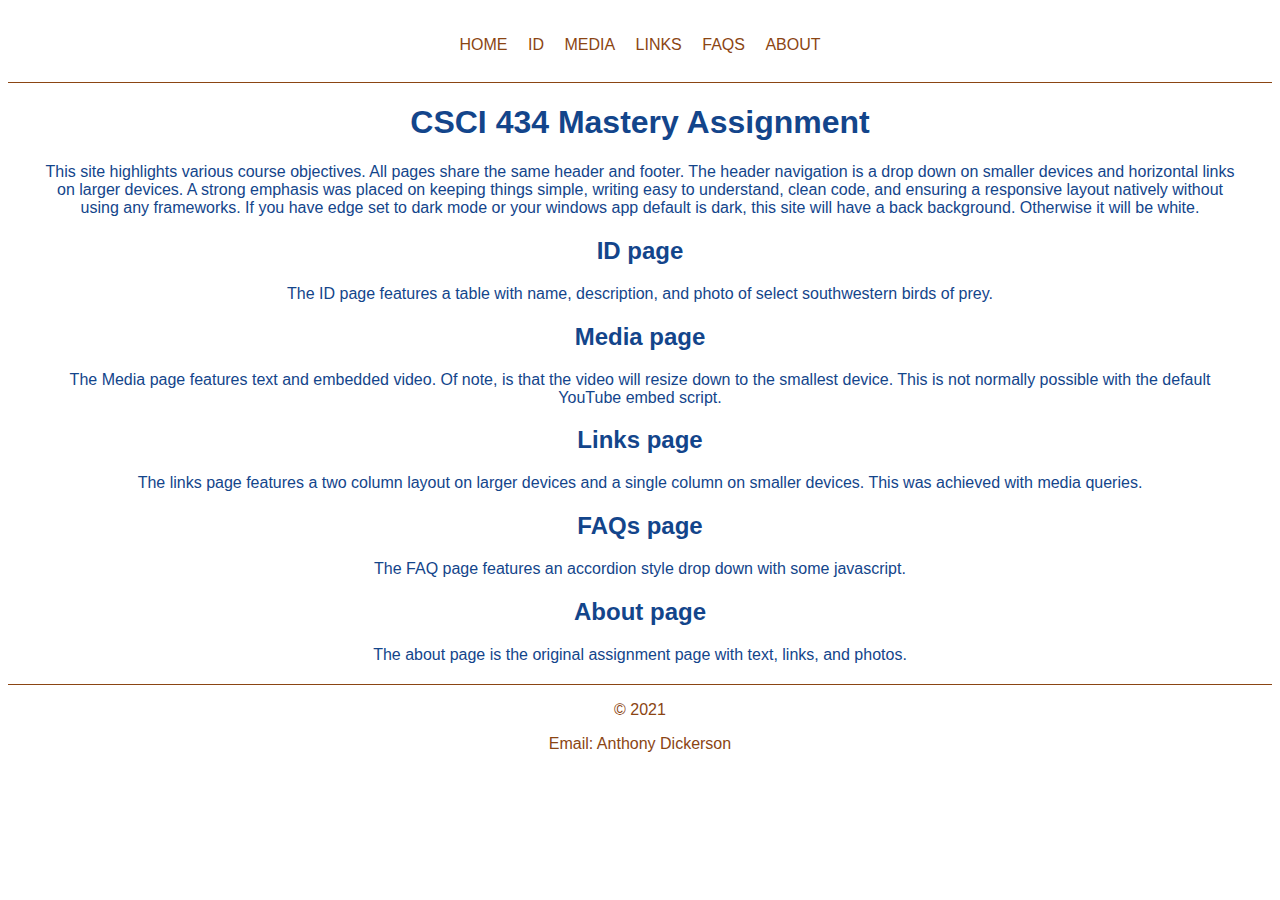
<file: index.html>
<!DOCTYPE html>
<!--
Anthony Dickerson
CSCI434 - Web Programming
https://b65cuda.github.io/Website/

Created: October 2, 2021 - Created index.html w/h1 tag and published to github pages
Changed: Oct 2, 21 - Added my base html template and included comments
Changed: Oct 6, 21 - Added a couple of about me <p> including links and two photos
Changed: Oct 20, 21 - Added id,media,links,FAQ pages started working on CSS
Changed: Oct 22, 21 - Added responsive CSS to make everything mobile friendly
Changed: Oct 30, 21 - Moved about info from index.html to about.html
                    - Added content to index and link pages 
                      and completed css for column responsiveness
-->
<html lang="en">
<head>    
    <meta charset="UTF-8">
    <meta name="viewport" content="width=device-width, initial-scale=1.0">
    <meta http-equiv="X-UA-Compatible" content="ie=edge">
    <title>CSCI 434 Mastery</title>
    <link rel="icon" type="image/png" href="img/favicon.png">
    <link rel="stylesheet" href="css/style.css">
</head>
<body>

    <header>
        <label for="hamburger">&#9776;</label>
        <input type="checkbox" id="hamburger"/>
        <nav>
            <a href="index.html">Home</a>
            <a href="id.html">ID</a>
            <a href="media.html">Media</a>
            <a href="links.html">Links</a>
            <a href="faq.html">FAQs</a>
            <a href="about.html">About</a>
        </nav>
    </header>
    
    <main>

        <h1>CSCI 434 Mastery Assignment</h1>
        <p>This site highlights various course objectives. All pages share the same header and footer. 
            The header navigation is a drop down on smaller devices and horizontal links on larger devices.
            A strong emphasis was placed on keeping things simple, writing easy to understand, clean code,
            and ensuring a responsive layout natively without using any frameworks. If you have edge set to dark mode
            or your windows app default is dark, this site will have a back background. Otherwise it will be white.</p>

        <h2>ID page</h2>
        <p>The ID page features a table with name, description, and photo of select southwestern birds of prey.</p>
        <h2>Media page</h2>
        <p>The Media page features text and embedded video. Of note, is that the video will resize down to the smallest device. This is not normally possible with the default YouTube embed script.</p>
        <h2>Links page</h2>
        <p>The links page features a two column layout on larger devices and a single column on smaller devices. This was achieved with media queries.</p>
        <h2>FAQs page</h2>
        <p>The FAQ page features an accordion style drop down with some javascript.</p>
        <h2>About page</h2>
        <p>The about page is the original assignment page with text, links, and photos.</p>

    </main>

    <footer>
        <p>&copy; 2021</p>
        <p>Email: <a href="mailto:anthony.dickerson@sckans.edu">Anthony Dickerson</a></p>
    </footer>
    
</body>
</html>
</file>
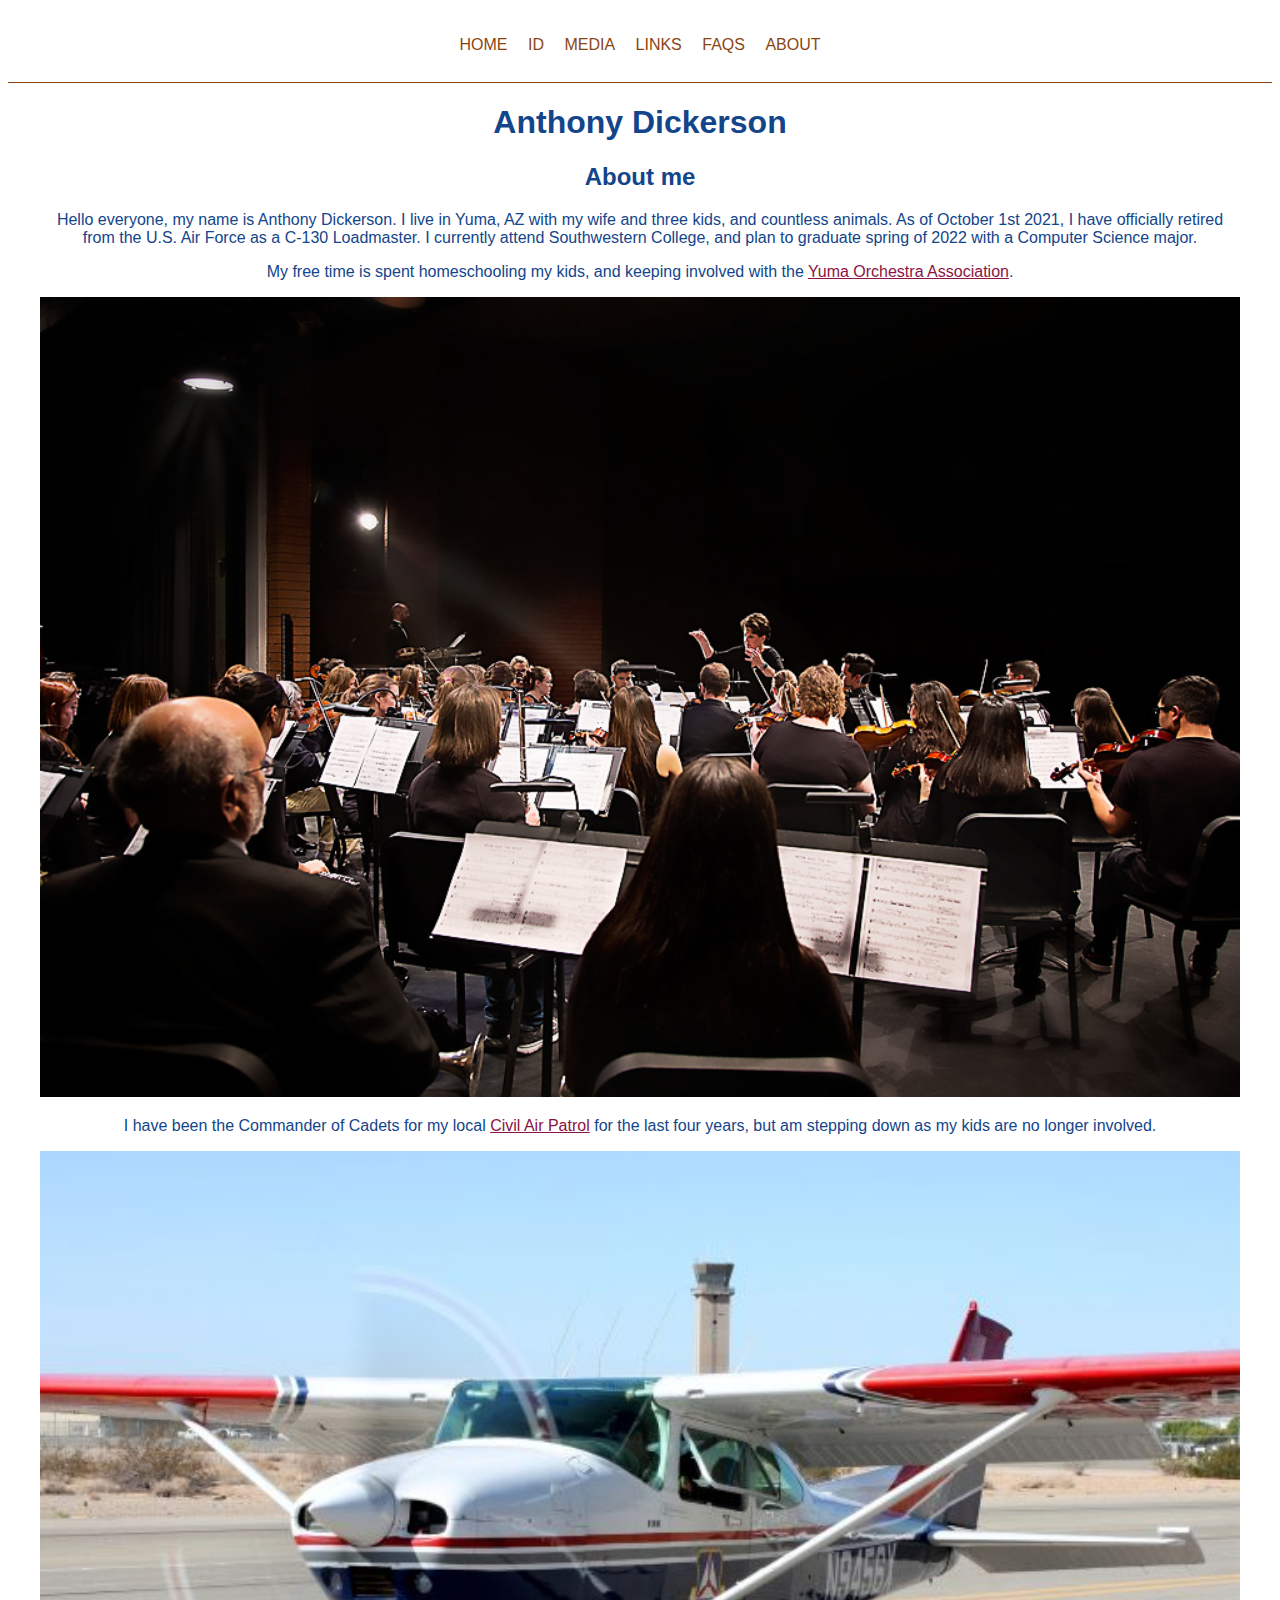
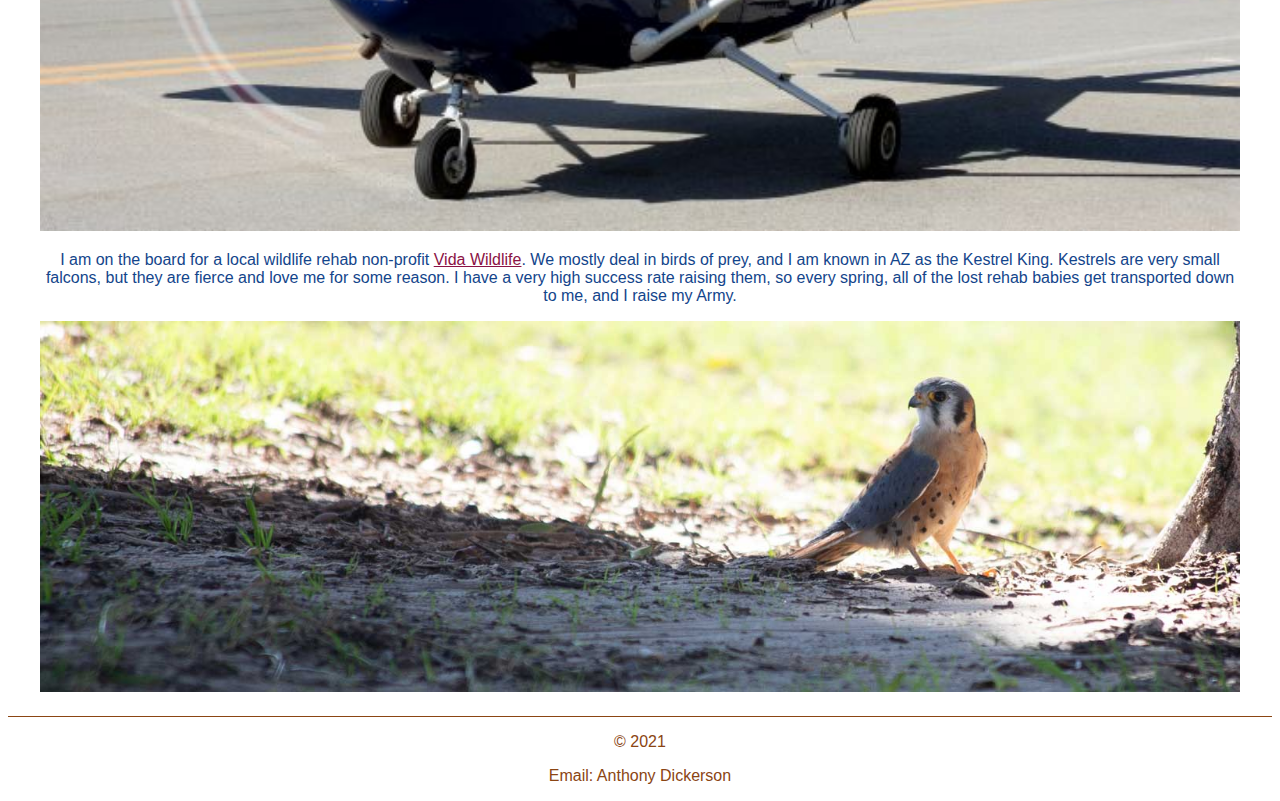
<file: about.html>
<!DOCTYPE html>
<!--
Anthony Dickerson
CSCI434 - Web Programming
https://b65cuda.github.io/Website/
-->
<html lang="en">
<head>    
    <meta charset="UTF-8">
    <meta name="viewport" content="width=device-width, initial-scale=1.0">
    <meta http-equiv="X-UA-Compatible" content="ie=edge">
    <title>Anthony Dickerson</title>
    <link rel="icon" type="image/png" href="img/favicon.png">
    <link rel="stylesheet" href="css/style.css">
</head>
<body>

    <header>
        <label for="hamburger">&#9776;</label>
        <input type="checkbox" id="hamburger"/>
        <nav>
            <a href="index.html">Home</a>
            <a href="id.html">ID</a>
            <a href="media.html">Media</a>
            <a href="links.html">Links</a>
            <a href="faq.html">FAQs</a>
            <a href="about.html">About</a>
        </nav>
    </header>
    
    <main>

        <h1>Anthony Dickerson</h1>
        <h2>About me</h2>
        <p>Hello everyone, my name is Anthony Dickerson. I live in Yuma, AZ with my wife and three kids, and countless animals.
            As of October 1st 2021, I have officially retired from the U.S. Air Force as a C-130 Loadmaster.
            I currently attend Southwestern College, and plan to graduate spring of 2022 with a Computer Science major.</p>
    
        <p>My free time is spent homeschooling my kids, and keeping involved with the <a href="https://www.yumaorchestra.org/">Yuma Orchestra Association</a>.</p>
            <img src="img/orchestra.jpg" alt="Orchestra members">
        <p>I have been the Commander of Cadets for my local <a href="https://www.gocivilairpatrol.com/">Civil Air Patrol</a> for the last four years, 
            but am stepping down as my kids are no longer involved.</p>
            <img src="img/civilairpatrol.jpg" alt="Civil Air Patrol Cessna 182">
        <p>I am on the board for a local wildlife rehab non-profit <a href="https://azvida.org/">Vida Wildlife</a>. We mostly deal in birds of prey, 
            and I am known in AZ as the Kestrel King. Kestrels are very small falcons, but they are fierce and love me for some reason. 
            I have a very high success rate raising them, so every spring, all of the lost rehab babies get transported down to me, and I raise my Army.</p>
            <img src="img/wildlife.jpg" alt="Just released Kestrel falcon">

    </main>

    <footer>
        <p>&copy; 2021</p>
        <p>Email: <a href="mailto:anthony.dickerson@sckans.edu">Anthony Dickerson</a></p>
    </footer>
    
</body>
</html>
</file>
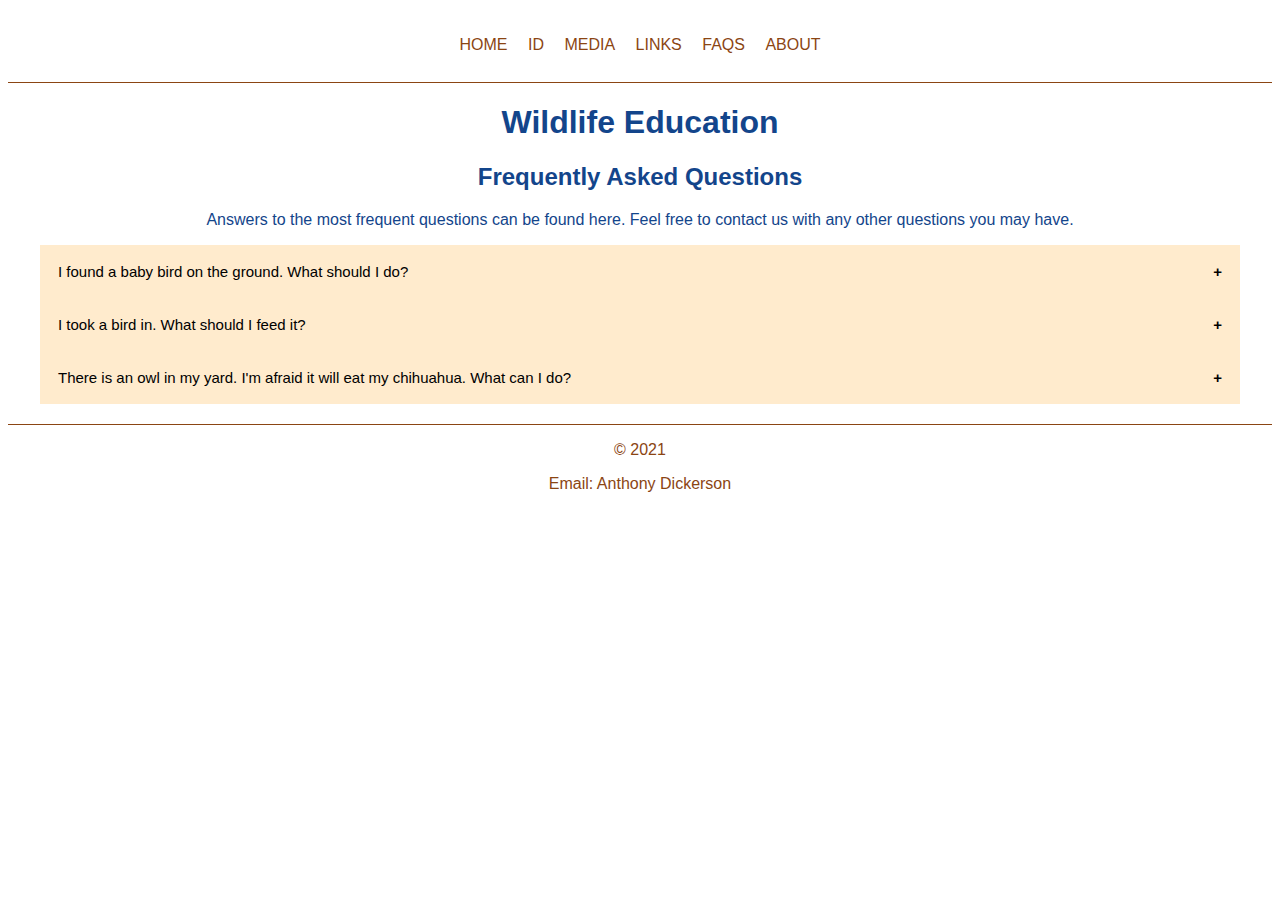
<file: faq.html>
<!DOCTYPE html>
<!--
Anthony Dickerson
CSCI434 - Web Programming
https://b65cuda.github.io/Website/
-->
<html lang="en">
<head>    
    <meta charset="UTF-8">
    <meta name="viewport" content="width=device-width, initial-scale=1.0">
    <meta http-equiv="X-UA-Compatible" content="ie=edge">
    <title>Wildlife Education - FAQ</title>
    <link rel="icon" type="image/png" href="img/favicon.png">
    <link rel="stylesheet" href="css/style.css">
</head>
<body>

  <header>
    <label for="hamburger">&#9776;</label>
    <input type="checkbox" id="hamburger"/>
    <nav>
      <a href="index.html">Home</a>
      <a href="id.html">ID</a>
      <a href="media.html">Media</a>
      <a href="links.html">Links</a>
      <a href="faq.html">FAQs</a>
      <a href="about.html">About</a>
    </nav>
  </header>

  <main>

    <h1>Wildlife Education</h1>
    <h2>Frequently Asked Questions</h2>
    <p>Answers to the most frequent questions can be found here. Feel free to contact us with any other questions you may have.</p>

    <button class="accordion">I found a baby bird on the ground. What should I do?</button>
    <div class="panel">
      <p>Unless you know it is injured, leave it alone. If it is out in the open and you are worried about predators you can move it into a bush. If it is injured, contact your local Game and Fish.</p>
    </div>

    <button class="accordion">I took a bird in. What should I feed it?</button>
    <div class="panel">
      <p>You should not try to feed it. A very shallow dish of water is ok. Most birds are federally protected and you are breaking the law possessing it. Contact Game and Fish to turn it over.</p>
    </div>

    <button class="accordion">There is an owl in my yard. I'm afraid it will eat my chihuahua. What can I do?</button>
    <div class="panel">
      <p>Do not allow excessively small animals outsize alone. The owl will not attack if you are near by.</p>
    </div>

  </main>

  <footer>
    <p>&copy; 2021</p>
    <p>Email: <a href="mailto:anthony.dickerson@sckans.edu">Anthony Dickerson</a></p>
  </footer>

  <!-- This script comes from https://www.w3schools.com/howto/howto_js_accordion.asp-->
  <script>
    var acc = document.getElementsByClassName("accordion");
    var i;
    
    for (i = 0; i < acc.length; i++) {
      acc[i].addEventListener("click", function() {
        this.classList.toggle("active");
        var panel = this.nextElementSibling;
        if (panel.style.maxHeight) {
          panel.style.maxHeight = null;
        } else {
          panel.style.maxHeight = panel.scrollHeight + "px";
        } 
      });
    }
  </script>
    
</body>
</html>
</file>
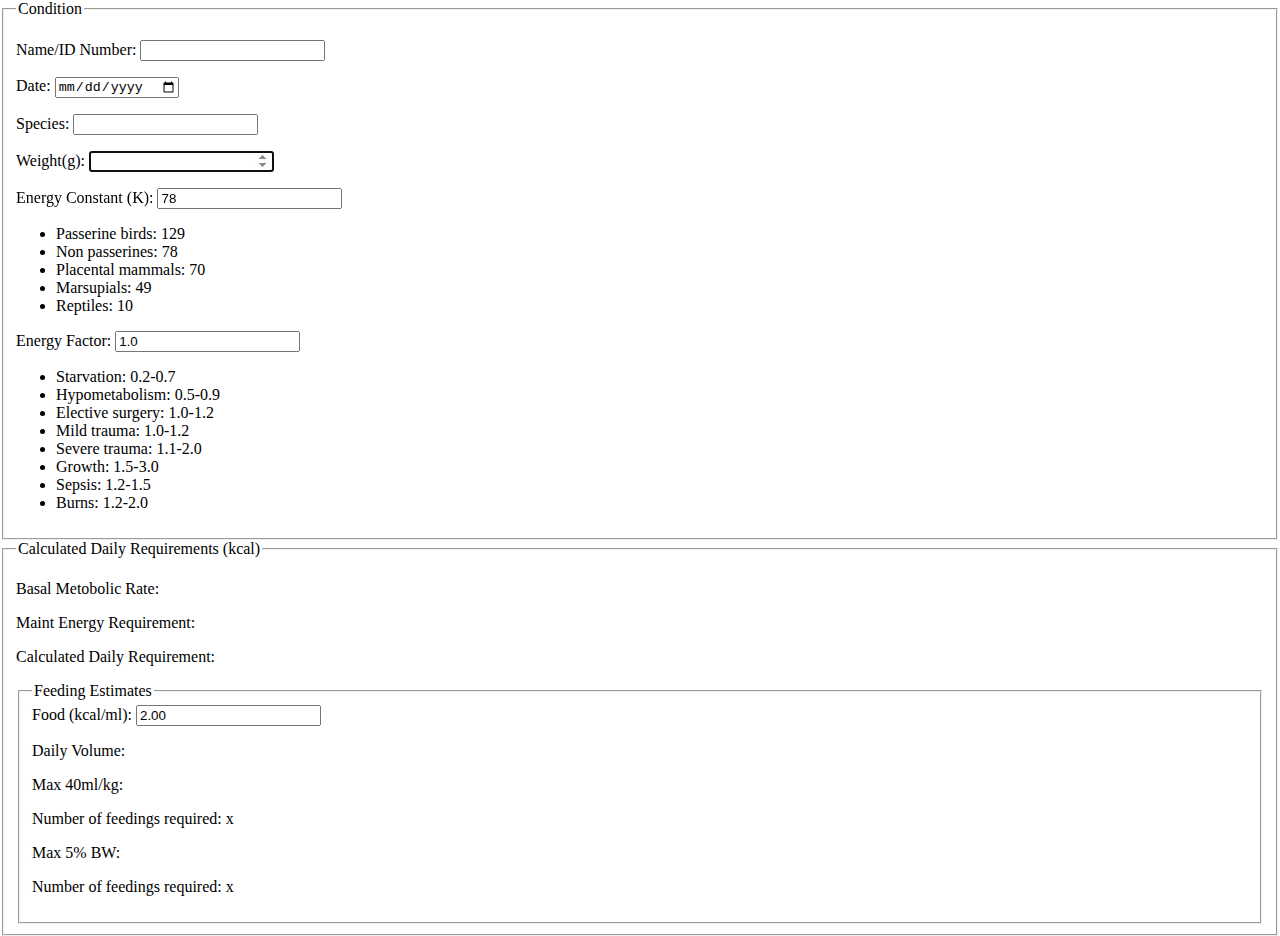
<file: feedform.html>
<!DOCTYPE html>
<html lang="en">
<head>
    <meta charset="UTF-8">
    <meta name="viewport" content="width=device-width, initial-scale=1.0">
    <title>Feeding Calculator</title>
    <style>
        body{
            width:auto;
            margin:auto;
            }
            
    </style>
</head>
<body>

<form>
    <fieldset>
        <legend>Condition</legend>
        <p><label for="name">Name/ID Number:</label>
        <input type="text" id="name" name="name"></p>
        <p><label for="date">Date:</label>
        <input type="date" id="date" name="date"></p>
        <p><label for="species">Species:</label>
        <input list="species" name="species">
        <datalist id="species">
            <option value="RTHA">
            <option value="AMKE">
            <option value="BANO">
            <option value="GHOW">
        </datalist></p>
        <p><label for="weight">Weight(g):</label>
        <input type="number" onChange="calculate()" id="weight" name="weight" autofocus></p>
        <label for="energyConst">Energy Constant (K):</label>
        <input type="number" onChange="calculate()" id="energyConst" name="energyConst" value="78">
        <ul>
            <li>Passerine birds: 129</li>
            <li>Non passerines: 78</li>
            <li>Placental mammals: 70</li>
            <li>Marsupials: 49</li>
            <li>Reptiles: 10</li>
        </ul>
        <label for="energyFactor">Energy Factor:</label>
        <input type="number" onChange="calculate()" id="energyFactor" name="energyFactor" value="1.0">
        <ul>
            <li>Starvation: 0.2-0.7</li>
            <li>Hypometabolism: 0.5-0.9</li>
            <li>Elective surgery: 1.0-1.2</li>
            <li>Mild trauma: 1.0-1.2</li>
            <li>Severe trauma: 1.1-2.0</li>
            <li>Growth: 1.5-3.0</li>
            <li>Sepsis: 1.2-1.5</li>
            <li>Burns: 1.2-2.0</li>
        </ul>

    </fieldset>

    <Fieldset>
        <legend>Calculated Daily Requirements (kcal)</legend>
        <p>Basal Metobolic Rate: <span id="bmr"></span></p>
        <p>Maint Energy Requirement: <span id="mer"></span></p>
        <p>Calculated Daily Requirement: <span id="calDailyReq"></span></p>
        <fieldset>
            <legend>Feeding Estimates</legend>
            <label for="foodcal">Food (kcal/ml):</label>
            <input type="number" onChange="calculate()" id="foodcal" name="foodcal" value="2.00">
            <p>Daily Volume: <span id="volDaily"></span></p>

            <p>Max 40ml/kg: <span id="max40"></span></p>
            <p> Number of feedings required: <span id="numFeed40"></span> x <span id="perFeed40"></span></p>
            <p>Max 5% BW: <span id="max5"></span></p>
            <p> Number of feedings required: <span id="numFeed5"></span> x <span id="perFeed5"></span></p>
        </fieldset>





    </Fieldset>



    
</form>

<script type="text/javascript">
    function calculate() {
        var wt = document.getElementById("weight").value;
        var ec = document.getElementById("energyConst").value;
        var ef = document.getElementById("energyFactor").value;
        var fc = document.getElementById("foodcal").value;
        var bmr = ec * ((wt / 1000) ** 0.75);
        var mer = 1.5 * bmr
        var cdr = ef * mer;
        var mf4 = 40 * wt / 1000;
        var mf5 = 0.05 * wt;
        var mlday = cdr / fc;
        var nf4 = Math.ceil(mlday / mf4);
        var pf4 = mlday / nf4;
        var nf5 = Math.ceil(mlday / mf5);
        var pf5 = mlday / nf5;

        document.getElementById("bmr").innerHTML = bmr.toFixed(2) + " kcal/day";
        document.getElementById("mer").innerHTML = mer.toFixed(2) + " kcal/day";
        document.getElementById("calDailyReq").innerHTML = cdr.toFixed(2) + " kcal/day";
        document.getElementById("max40").innerHTML = mf4.toFixed(2) + "ml";
        document.getElementById("max5").innerHTML = mf5.toFixed(2) + "ml";
        document.getElementById("volDaily").innerHTML = mlday.toFixed(2) + "ml";
        document.getElementById("numFeed40").innerHTML = nf4;
        document.getElementById("perFeed40").innerHTML = pf4.toFixed(2) + "ml";
        document.getElementById("numFeed5").innerHTML = nf5;
        document.getElementById("perFeed5").innerHTML = pf5.toFixed(2) + "ml";
        
    }
</script>

</body>
</html>
</file>
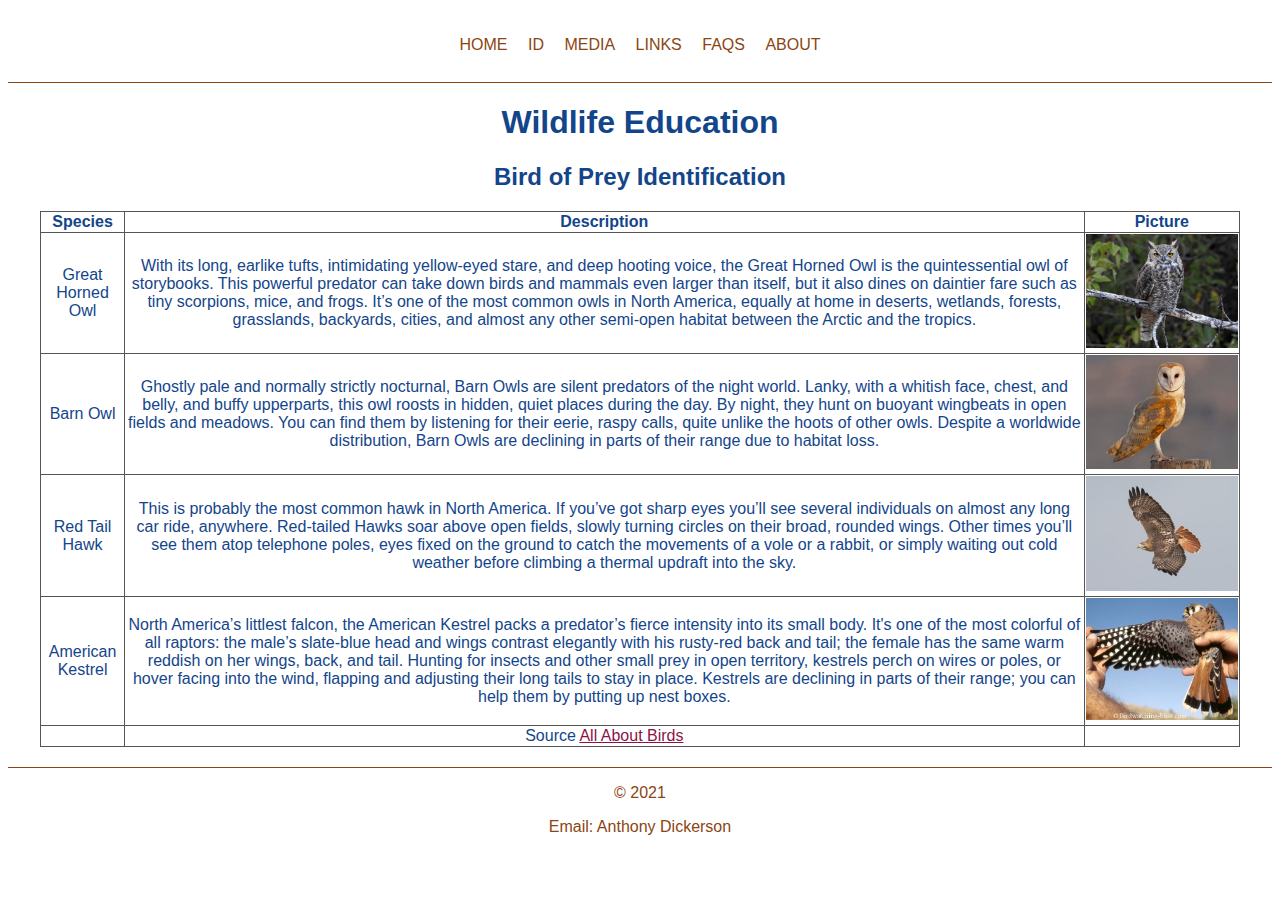
<file: id.html>
<!DOCTYPE html>
<!--
Anthony Dickerson
CSCI434 - Web Programming
https://b65cuda.github.io/Website/
-->
<html lang="en">
<head>    
    <meta charset="UTF-8">
    <meta name="viewport" content="width=device-width, initial-scale=1.0">
    <meta http-equiv="X-UA-Compatible" content="ie=edge">
    <title>Wildlife Education - ID</title>
    <link rel="icon" type="image/png" href="img/favicon.png">
    <link rel="stylesheet" href="css/style.css">
</head>
<body>

    <header>
        <label for="hamburger">&#9776;</label>
        <input type="checkbox" id="hamburger"/>
        <nav>
            <a href="index.html">Home</a>
            <a href="id.html">ID</a>
            <a href="media.html">Media</a>
            <a href="links.html">Links</a>
            <a href="faq.html">FAQs</a>
            <a href="about.html">About</a>
        </nav>
    </header>
    
    <main>

        <h1>Wildlife Education</h1>
        <h2>Bird of Prey Identification</h2>
        <table>
            <thead>
                <tr><th>Species</th><th>Description</th><th>Picture</th></tr>
            </thead>
            <tbody>
                <tr><td>Great Horned Owl</td><td>With its long, earlike tufts, intimidating yellow-eyed stare,
                     and deep hooting voice, the Great Horned Owl is the quintessential owl of storybooks. 
                     This powerful predator can take down birds and mammals even larger than itself, but it also 
                     dines on daintier fare such as tiny scorpions, mice, and frogs. It’s one of the most common 
                     owls in North America, equally at home in deserts, wetlands, forests, grasslands, backyards, 
                     cities, and almost any other semi-open habitat between the Arctic and the tropics.</td>
                     <td><img src="img/gho.jpg" alt="Great Horned Owl"></td></tr>
                <tr><td>Barn Owl</td><td>Ghostly pale and normally strictly nocturnal, Barn Owls are silent predators of 
                    the night world. Lanky, with a whitish face, chest, and belly, and buffy upperparts, this owl roosts 
                    in hidden, quiet places during the day. By night, they hunt on buoyant wingbeats in open fields and 
                    meadows. You can find them by listening for their eerie, raspy calls, quite unlike the hoots of other 
                    owls. Despite a worldwide distribution, Barn Owls are declining in parts of their range due to habitat 
                    loss.</td>
                    <td><img src="img/barn.jpg" alt="Barn Owl"></td></tr>
                <tr><td>Red Tail Hawk</td><td>This is probably the most common hawk in North America. If you’ve got sharp 
                    eyes you’ll see several individuals on almost any long car ride, anywhere. Red-tailed Hawks soar above 
                    open fields, slowly turning circles on their broad, rounded wings. Other times you’ll see them atop telephone 
                    poles, eyes fixed on the ground to catch the movements of a vole or a rabbit, or simply waiting out 
                    cold weather before climbing a thermal updraft into the sky.</td>
                    <td><img src="img/rtha.jpg" alt="Red-Tailed Hawk"></td></tr>
                <tr><td>American Kestrel</td><td>North America’s littlest falcon, the American Kestrel packs a predator’s fierce intensity 
                    into its small body. It's one of the most colorful of all raptors: the male’s slate-blue head and wings 
                    contrast elegantly with his rusty-red back and tail; the female has the same warm reddish on her wings, 
                    back, and tail. Hunting for insects and other small prey in open territory, kestrels perch on wires or 
                    poles, or hover facing into the wind, flapping and adjusting their long tails to stay in place. Kestrels 
                    are declining in parts of their range; you can help them by putting up nest boxes.</td>
                    <td><img src="img/kestrel.jpg" alt="American Kestrel"></td></tr>
            </tbody>
            <tfoot>
                <tr><td></td><td>Source <a href="https://allaboutbirds.org">All About Birds</a></td><td></td></tr>
            </tfoot>
        </table>

    </main>

    <footer>
        <p>&copy; 2021</p>
        <p>Email: <a href="mailto:anthony.dickerson@sckans.edu">Anthony Dickerson</a></p>
    </footer>
    
</body>
</html>
</file>
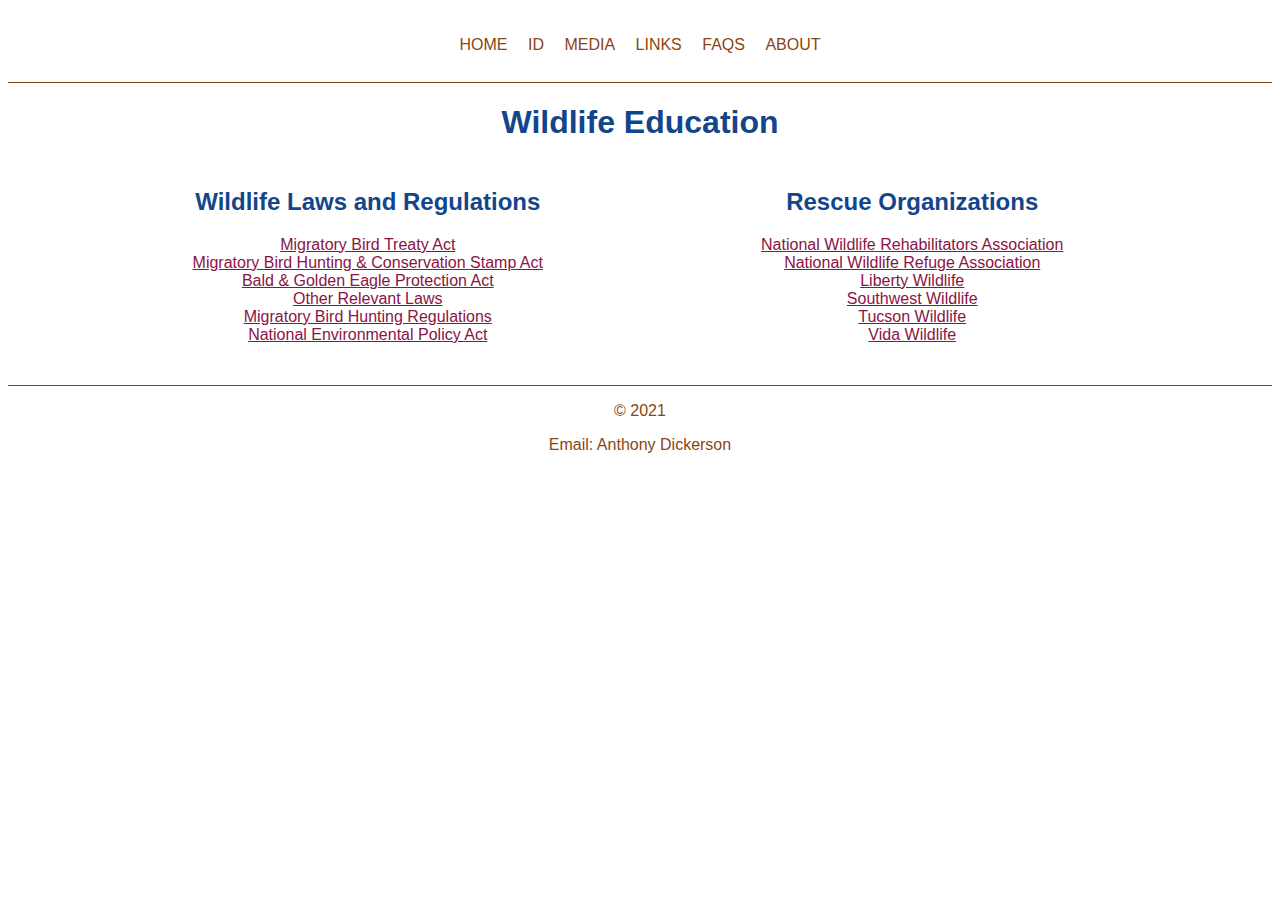
<file: links.html>
<!DOCTYPE html>
<!--
Anthony Dickerson
CSCI434 - Web Programming
https://b65cuda.github.io/Website/
-->
<html lang="en">
<head>    
    <meta charset="UTF-8">
    <meta name="viewport" content="width=device-width, initial-scale=1.0">
    <meta http-equiv="X-UA-Compatible" content="ie=edge">
    <title>Wildlife Education - Links</title>
    <link rel="icon" type="image/png" href="img/favicon.png">
    <link rel="stylesheet" href="css/style.css">
</head>
<body>

    <header>
        <label for="hamburger">&#9776;</label>
        <input type="checkbox" id="hamburger"/>
        <nav>
            <a href="index.html">Home</a>
            <a href="id.html">ID</a>
            <a href="media.html">Media</a>
            <a href="links.html">Links</a>
            <a href="faq.html">FAQs</a>
            <a href="about.html">About</a>
        </nav>
    </header>
    
    <main>

        <h1>Wildlife Education</h1>
        

        <section>
            <h2>Wildlife Laws and Regulations</h2>
            <ul>
                <li><a href="https://www.fws.gov/birds/policies-and-regulations/laws-legislations/migratory-bird-treaty-act.php">Migratory Bird Treaty Act</a></li>
                <li><a href="https://www.fws.gov/birds/policies-and-regulations/laws-legislations/migratory-bird-hunting-and-conservation-stamp-act.php">Migratory Bird Hunting & Conservation Stamp Act</a></li>
                <li><a href="https://www.fws.gov/birds/policies-and-regulations/laws-legislations/bald-and-golden-eagle-protection-act.php">Bald & Golden Eagle Protection Act</a></li>
                <li><a href="https://www.fws.gov/birds/policies-and-regulations/laws-legislations/other-relevant-laws.php">Other Relevant Laws</a></li>
                <li><a href="https://www.fws.gov/birds/policies-and-regulations/regulations/migratory-bird-hunting-regulations.php">Migratory Bird Hunting Regulations</a></li>
                <li><a href="https://www.fws.gov/birds/policies-and-regulations/regulations/national-environmental-policy-act.php">National Environmental Policy Act</a></li>
            </ul>
        </section>

        
        <section>
            <h2>Rescue Organizations</h2>
            <ul>
                <li><a href="https://www.nwrawildlife.org/">National Wildlife Rehabilitators Association</a></li>
                <li><a href="https://www.refugeassociation.org/">National Wildlife Refuge Association</a></li>
                <li><a href="https://libertywildlife.org/">Liberty Wildlife</a></li>
                <li><a href="https://www.southwestwildlife.org/">Southwest Wildlife</a></li>
                <li><a href="https://tucsonwildlife.com/">Tucson Wildlife</a></li>
                <li><a href="https://azvida.org/">Vida Wildlife</a></li>
            </ul>
        </section>



    </main>

    <footer>
        <p>&copy; 2021</p>
        <p>Email: <a href="mailto:anthony.dickerson@sckans.edu">Anthony Dickerson</a></p>
    </footer>

</body>
</html>
</file>
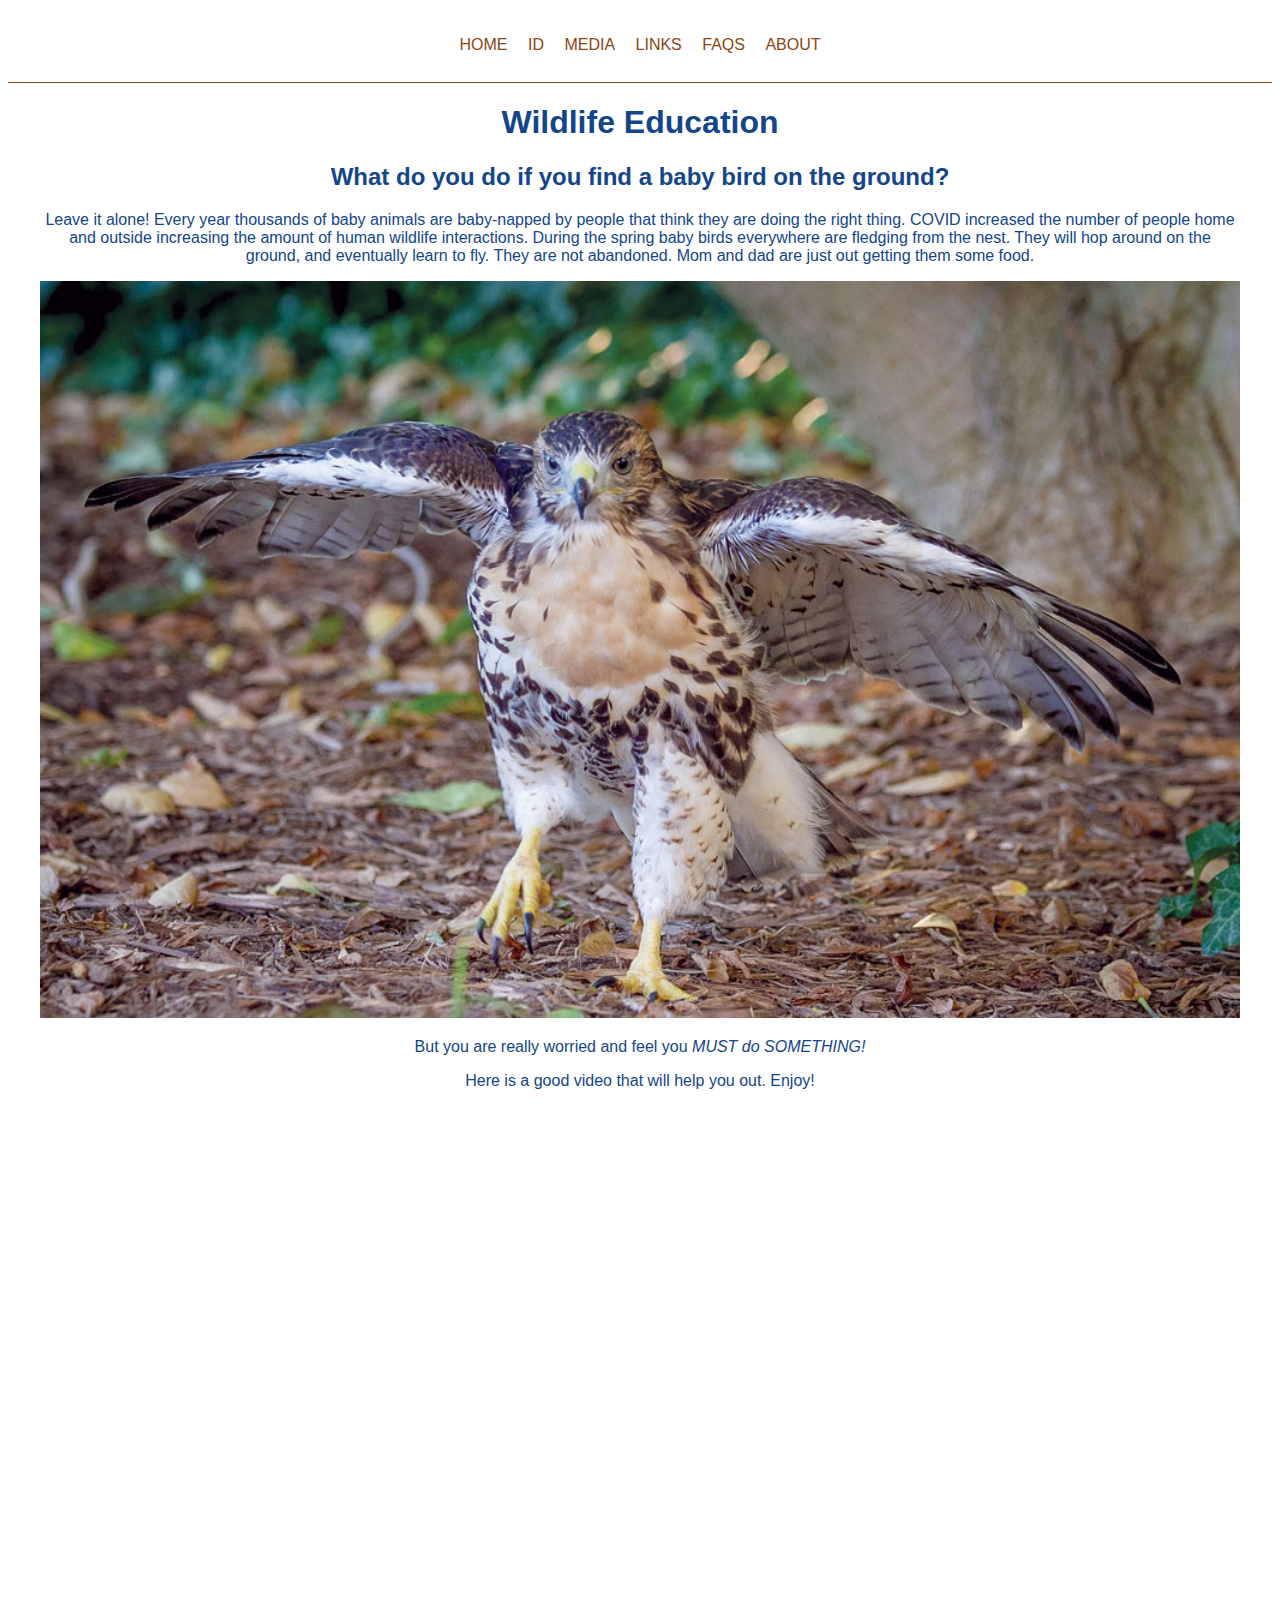
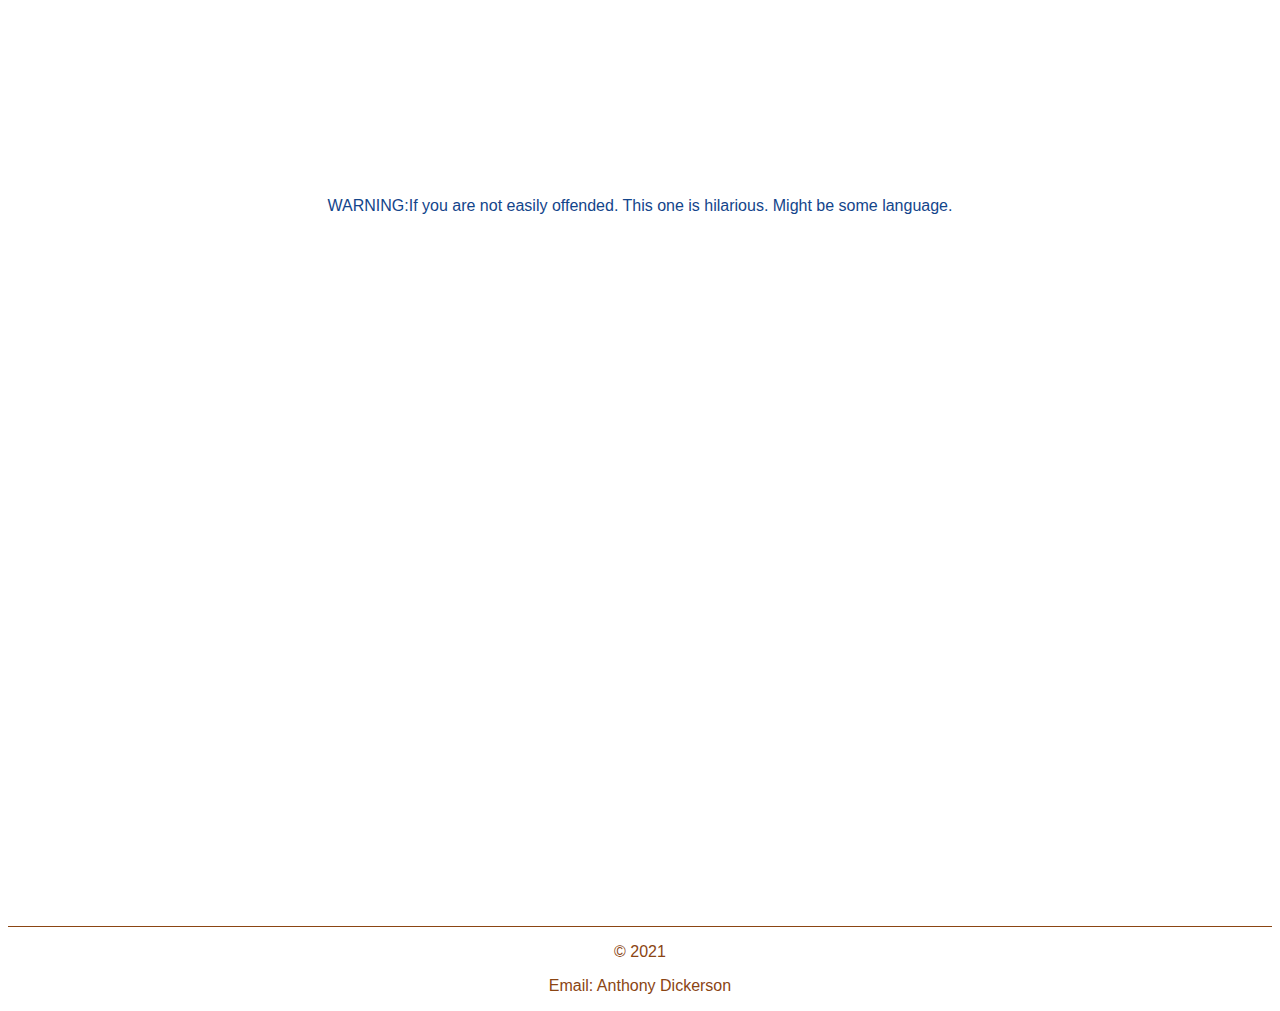
<file: media.html>
<!DOCTYPE html>
<!--
Anthony Dickerson
CSCI434 - Web Programming
https://b65cuda.github.io/Website/
-->
<html lang="en">
<head>    
    <meta charset="UTF-8">
    <meta name="viewport" content="width=device-width, initial-scale=1.0">
    <meta http-equiv="X-UA-Compatible" content="ie=edge">
    <title>Wildlife Education - Media</title>
    <link rel="icon" type="image/png" href="img/favicon.png">
    <link rel="stylesheet" href="css/style.css">
</head>
<body>

    <header>
        <label for="hamburger">&#9776;</label>
        <input type="checkbox" id="hamburger"/>
        <nav>
            <a href="index.html">Home</a>
            <a href="id.html">ID</a>
            <a href="media.html">Media</a>
            <a href="links.html">Links</a>
            <a href="faq.html">FAQs</a>
            <a href="about.html">About</a>
        </nav>
    </header>
    
    <main>

        <h1>Wildlife Education</h1>
        <h2>What do you do if you find a baby bird on the ground?</h2>
        <p>Leave it alone! Every year thousands of baby animals are baby-napped by people that think they are doing the right thing.
            COVID increased the number of people home and outside increasing the amount of human wildlife interactions. During the spring 
            baby birds everywhere are fledging from the nest. They will hop around on the ground, and eventually learn to fly. 
            They are not abandoned. Mom and dad are just out getting them some food.</p>
            <img src="img/bird.jpg" alt="Baby bird">
        <p>But you are really worried and feel you <em>MUST do SOMETHING!</em></p>
        <p>Here is a good video that will help you out. Enjoy!</p>
        <div class="videowrap">
            <iframe width="560" height="315" src="https://www.youtube.com/embed/LvC6GqcrpHI" title="YouTube video player" frameborder="0" allow="accelerometer; autoplay; clipboard-write; encrypted-media; gyroscope; picture-in-picture" allowfullscreen></iframe>
        </div>
        <p>WARNING:If you are not easily offended. This one is hilarious. Might be some language.</p>
        <div class="videowrap">
            <iframe width="560" height="315" src="https://www.youtube.com/embed/PeVZVJEJKBA" title="YouTube video player" frameborder="0" allow="accelerometer; autoplay; clipboard-write; encrypted-media; gyroscope; picture-in-picture" allowfullscreen></iframe>
        </div>

    </main>

    <footer>
        <p>&copy; 2021</p>
        <p>Email: <a href="mailto:anthony.dickerson@sckans.edu">Anthony Dickerson</a></p>
    </footer>
    
</body>
</html>
</file>
<file: css/style.css>
/*Anthony Dickerson
CSCI 434 Mastery Assignment
style.css for https://b65cuda.github.io/Website/ */


/*SECTION 1 - APPLIES TO ALL PAGES FOR ITEMS LIKE HEADER/FOOTER
 AND ITEMS I WANT IN A DEFAULT STYLE*/
* {
  box-sizing: border-box;
  font-family:Arial, Helvetica, sans-serif;
  text-decoration: none;
  text-align: center;
  color: #13458B;
}
img {width:100%;}
ul {padding-inline-start: 0px;}
li {list-style-type: none;}
/*HEADER AREA*/
header {
  width: 100%;
  border-bottom: 1px solid saddlebrown;
}
/*Hamburger Menu Toggle*/
header label { 
  display: inline-block;
  color: saddlebrown;
  font-style: normal;
  font-size: 1.2em;
  padding: 14px 20px;
}
header input {display:none;}
nav { display: none; }
header input:checked ~ nav { display: block; } 
/*Navigation Menu*/
nav {
  padding: 14px 8px;
}
nav a {
  color: saddlebrown;
  padding: 14px 8px;
  text-transform: uppercase;
  box-sizing: border-box;
  display: block;
  width: 100%;
  border-top: 1px solid saddlebrown;
  border-bottom: 1px solid saddlebrown;
}
nav a:hover {
  border-top: 2px solid blanchedalmond;
  color: black;
}
@media screen and (min-width: 480px){
  header label, header input { display: none; }
  nav { 
    display: block;
  }
  nav a {
    display: inline-block;
    width: auto;
    border-top: none;
    border-bottom: none;
  }
}
/*MAIN AREA*/
main {
  max-width: 1200px;
  margin: auto;  
}
main a {color: #8B1345; text-decoration: underline;}
main a:hover {color: #13458B;}
@media  screen and (min-width:835px) {
  section {
    display:inline-block;
    width:45%;
    padding: 5px 20px;
  }
}
/*FOOTER AREA*/
footer {
  border-top: 1px solid saddlebrown;
  margin-top: 20px;  
}
footer a {
  color:saddlebrown;
}
footer a:hover{
  color: black;
}
footer p {
  color:saddlebrown;
}
/*SECTION 2 - PAGE SPECIFIC*/
/* ../index.html */

/* ../id.html */
table, th, td {
  border: 1px solid #555;
  border-collapse: collapse;
}
/* ../media.html */
/*The video wrap makes YouTube embeds responsive
borrowed from https://css-tricks.com/fluid-width-video/ */
.videowrap {
  position: relative;
  padding-bottom: 56.25%;/*16:9*/
  height: 0;
}
.videowrap iframe {
  position: absolute;
  top: 0;
  left: 0;
  width: 100%;
  height: 100%;
}
/* ../links.html */

/* ../faq.html */
  /*This accordion/panel section is what creates the FAQ show/hide
  borrowed from https://www.w3schools.com/howto/howto_js_accordion.asp */
.accordion {
  background-color: blanchedalmond;
  color: black;
  cursor: pointer;
  padding: 18px;
  width: 100%;
  border: none;
  text-align: left;
  outline: none;
  font-size: 15px;
  transition: 0.4s;
}  
.active, .accordion:hover {
  background-color: saddlebrown;
  color: white;
}  
.accordion:after {
  content: '\002B';
  color: black;
  font-weight: bold;
  float: right;
  margin-left: 5px;
}  
.active:after {
  content: "\2212";
}  
.panel {
  padding: 0 18px;
  background-color: white;
  max-height: 0;
  overflow: hidden;
  transition: max-height 0.2s ease-out;
}
</file>
